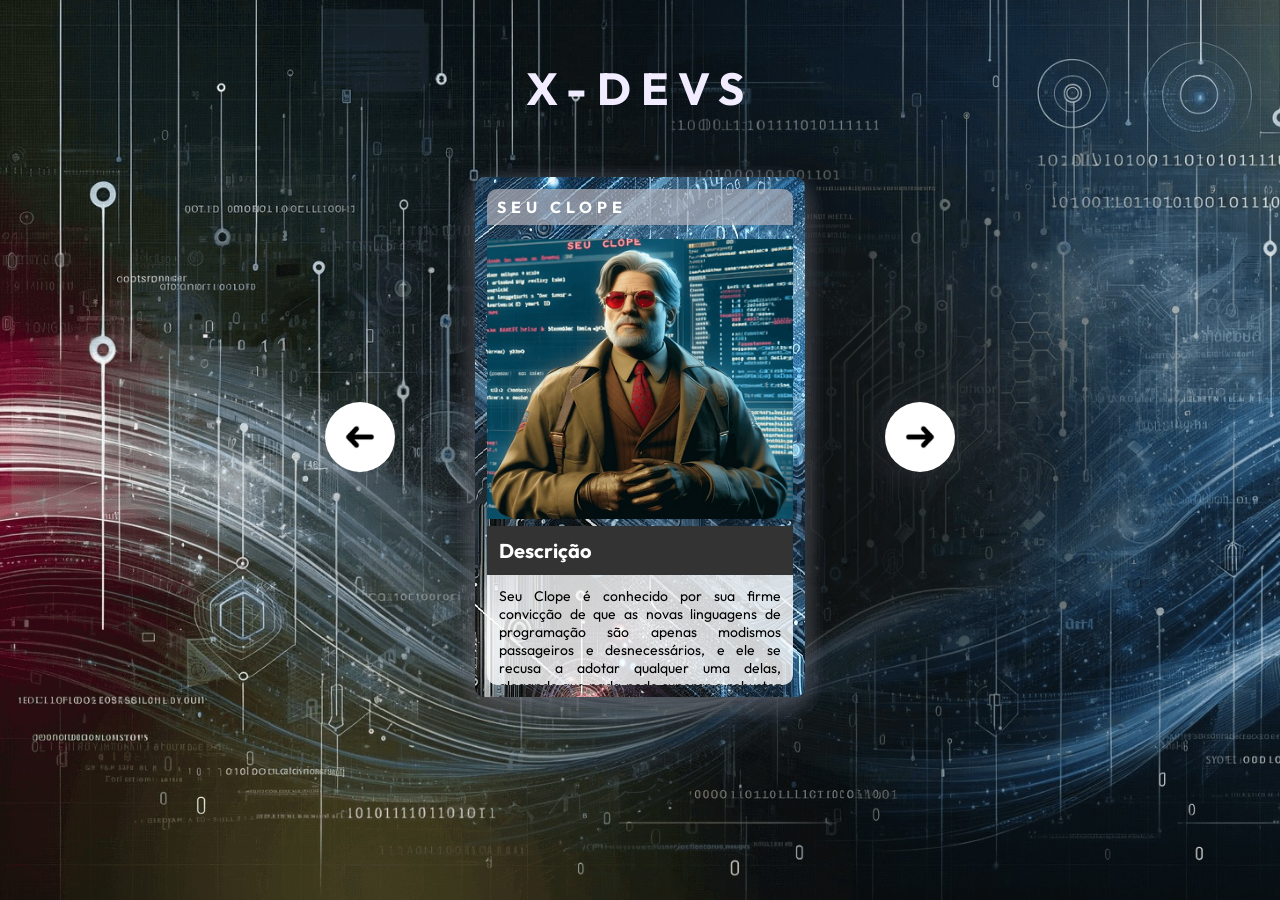
<file: index.html>
<!DOCTYPE html>
<html lang="pt-br">

<head>
    <meta charset="UTF-8">
    <meta name="viewport" content="width=device-width, initial-scale=1.0">
    <title>Projeto X-Devs - Semana do Zero ao Programador Contratado</title>
    <link rel="preconnect" href="https://fonts.googleapis.com">
    <link rel="preconnect" href="https://fonts.gstatic.com" crossorigin>
    <link href="https://fonts.googleapis.com/css2?family=Outfit:wght@100..900&display=swap" rel="stylesheet">
    <link rel="stylesheet" href="src/css/reset.css">
    <link rel="stylesheet" href="src/css/estilos.css">
    <link rel="stylesheet" href="src/css/responsivo.css">
</head>

<body>
    <header class="cabecalho">
        <h1>X-Devs</h1>
    </header>
    <main class="personagens-slider">
        <button class="btn-seta btn-voltar" id="btn-voltar">
            <img src="./src/imagens/seta.png" alt="seta para voltar a imagem">
        </button>

        <ul class="lista-personagens">
            <li class="cartao selecionado fundo-1">
                <h2 class="nome">Seu Clope</h2>
                <div class="container-imagem"></div>
                <img class="imagem-personagem" src="src/imagens/seuclope.png" alt="Seu Clope">
                <div class="descricao">
                    <h3 class="titulo">Descrição</h3>
                    <p class="texto">Seu Clope é conhecido por sua firme convicção de que as novas linguagens de
                        programação são apenas modismos passageiros e desnecessários, e ele se recusa a adotar qualquer
                        uma delas, alegando que nada pode superar a robustez e a eficácia do COBOL para resolver
                        problemas reais. Seu estilo de trabalho é metódico e preciso, e ele valoriza acima de tudo a
                        estabilidade e a confianilidade em seu código.</p>
                </div>
            </li>
            <li class="cartao fundo-2">
                    <h2 class="nome">Vamplena</h2>
                <div class="container-imagem">
                <img class="imagem-personagem" src="src/imagens/vamplena.png" alt="Vamplena" />

                <div class="descricao">
                    <h3 class="titulo">Descrição</h3>
                    <p class="texto">Apesar de seu objetivo nobre de se tornar sênior, ela luta com o dilema ético de
                        seu poder, pois teme tornar-se dependente da expertise alheia em vez de desenvolver a sua
                        própria. Sua jornada é marcada por um intenso desejo de autodesenvolvimento e pela busca de um
                        equilíbrio entre aprender com os outros e cultivar seu próprio talento genuíno.</p>
                </div>
            </li>

            <li class="cartao fundo-3">
                    <h2 class="nome">Jubiléia</h2>
                

                <div class="container-imagem">
                    <img class="imagem-personagem" src="src/imagens/jubileia.png" alt="Jubiléia" />
                </div>

                <div class="descricao">
                    <h3 class="titulo">Descrição</h3>
                    <p class="texto">Uma jovem desenvolvedora em treinamento, Jubiléia já se destaca por sua
                        peculiaridade: uma aversão declarada a temas claros em ambientes de programação. Ela tem uma
                        preferência intensa por temas escuros, que considera mais suaves e agradáveis para seus olhos,
                        especialmente durante longas sessões de codificação à noite.</p>
                </div>
            </li>
            <li class="cartao fundo-4">
                    <h2 class="nome">Tempestade Solar</h2>
                

                <div class="container-imagem">
                    <img class="imagem-personagem" src="src/imagens/tempestade-solar.png" alt="Tempestade Solar" />
                </div>

                <div class="descricao">
                    <h3 class="titulo">Descrição</h3>
                    <p class="texto">No universo dos desenvolvedores, Tempestade Solar é conhecida como uma das vilãs
                        mais formidáveis. Ela tem o poder de gerar explosões solares massivas que perturbam as redes de
                        comunicação, afetando a internet e todos os dispositivos conectados. Esses surtos solares causam
                        caos no mundo digital, desestabilizando servidores, interrompendo conexões e causando perda de
                        dados críticos.</p>
                </div>
            </li>
            <li class="cartao fundo-5">
                    <h2 class="nome">Loggineto</h2>
                

                <div class="container-imagem">
                    <img class="imagem-personagem" src="src/imagens/loggineto.png" alt="Loggineto" />
                </div>

                <div class="descricao">
                    <h3 class="titulo">Descrição</h3>
                    <p class="texto">Ele possui a capacidade única de influenciar e redirecionar fluxos de dados apenas
                        com a força de sua vontade, permitindo-lhe acessar e alterar informações de qualquer dispositivo
                        conectado à rede. Seu domínio sobre a segurança digital o torna um adversário formidável para
                        qualquer equipe de TI, pois ele pode causar falhas, acessar dados confidenciais e criar
                        barreiras de segurança quase impenetráveis.</p>
                </div>
            </li>
            <li class="cartao fundo-6">
                    <h2 class="nome">Professor Cafeze</h2>
                

                <div class="container-imagem">
                    <img class="imagem-personagem" src="./src/imagens/professor-cafeze.png" alt="Professor Cafeze" />
                </div>

                <div class="descricao">
                    <h3 class="titulo">Descrição</h3>
                    <p class="texto">Líder dos X-devs é um mentor para desenvolvedores iniciantes, guiando-os com sua
                        mente excepcional e uma xícara de café sempre à mão. Ele possui habilidades telepáticas que lhe
                        permitem transmitir conhecimento de programação diretamente para a mente dos novatos, acelerando
                        sua aprendizagem.</p>
                </div>
            </li>
        </ul>
        </ul>

        <button class="btn-seta" id="btn-avancar">
            <img src="./src/imagens/seta.png" alt="seta para avançar a imagem">
        </button>
    </main>

    <script src="src/Js/index.js"></script>
</body>

</html>
</file>
<file: src/css/estilos.css>
body {
    font-family: 'Outfit', sans-serif;
    background-image: url('../imagens/fundo-base.jpg');
    background-repeat: no-repeat;
    background-size: cover;
    min-height: 100vh;
}
.cabecalho {
    text-align: center;
    padding: 60px 0;
}

.cabecalho h1 {
    color: #f1ecff;
    font-size: 45px;
    letter-spacing: 10px;
    text-transform: uppercase;
}

.personagens-slider {
    display: flex;
    justify-content: center;
    align-items: center;
    gap: 80px;
}

.lista-personagens {
    width: 330px;
    height: 520px;
    position: relative;
}

.btn-seta {
    background-color: #ffffff;
    width: 70px;
    height: 70px;
    border-radius: 50px;
    border: 0;
    cursor: pointer;
    display: flex;
    align-items: center;
    justify-content: center;
    transition: background-color 0.3s ease-in-out;
    box-shadow: rgba(100, 100, 111, 0.2) 0px 7px 29px 0px;
}

.btn-seta.btn-voltar {
    transform: rotateY(180deg);
}

.btn-seta:hover {
    background-color: goldenrod;
}

.cartao {
    opacity: 1;
    background-color: blue;
    height: 100%;
    position: absolute;
    padding: 12px;
    box-shadow: rgba(100, 100, 111, 0.2) 0px 7px 29px 0px;
    border-radius: 10px;
    transition: opacity 0.3s ease-in-out;

    display: flex;
    flex-direction: column;
    justify-content: space-between;

}

.cartao.selecionado {
    opacity: 1;
    z-index: 1;
}

.cartao .imagem-personagem {
    width: 100%;
    max-height: 280px;
}

.cartao .nome {
    background-color: rgba(179, 177, 185, 0.7);
    padding: 8px 10px;
    border-top-left-radius: 10px;
    border-top-right-radius: 10px;
    color: #ffffff;
    font-size: 16px;
    text-transform: uppercase;
    letter-spacing: 5px;
}

.cartao .descricao {
    background-color: rgba(255, 255, 255, 0.8);
    border-bottom-right-radius: 10px;
    border-bottom-left-radius: 10px;
}

.cartao .descricao .titulo {
    background-color: #333333;
    font-size: 20px;
    color: #ffffff;
    padding: 12px;
}

.cartao .descricao .texto {
    font-size: 14px;
    padding: 12px;
    text-align: justify;
    max-height: 110px;
    overflow-y: auto;
}

.cartao.fundo-1 {
    background: url('../imagens/fundo-1.jpg')no-repeat;
}

.cartao.fundo-2 {
    background: url('../imagens/fundo-2.jpg')no-repeat;
}

.cartao.fundo-3 {
    background: url('../imagens/fundo-3.jpg')no-repeat;
}

.cartao.fundo-4 {
    background: url('../imagens/fundo-4.jpg')no-repeat;
}

.cartao.fundo-5 {
    background: url('../imagens/fundo-5.jpg')no-repeat;
}

.cartao.fundo-6 {
    background: url('../imagens/fundo-6.jpg')no-repeat;
}
</file>
<file: src/css/responsivo.css>
@media(max-width: 620px){
    .cabecalho {
        padding: 30px 0;
    }

    .personagens-slider{
        padding: 0 15px;
        gap: 10px;
    }

    .btn-seta{
        width: 20px;
        height: 20px;
        padding: 20px;
    }

    .lista-personagens{
        height: 500px;
    }
}
</file>
